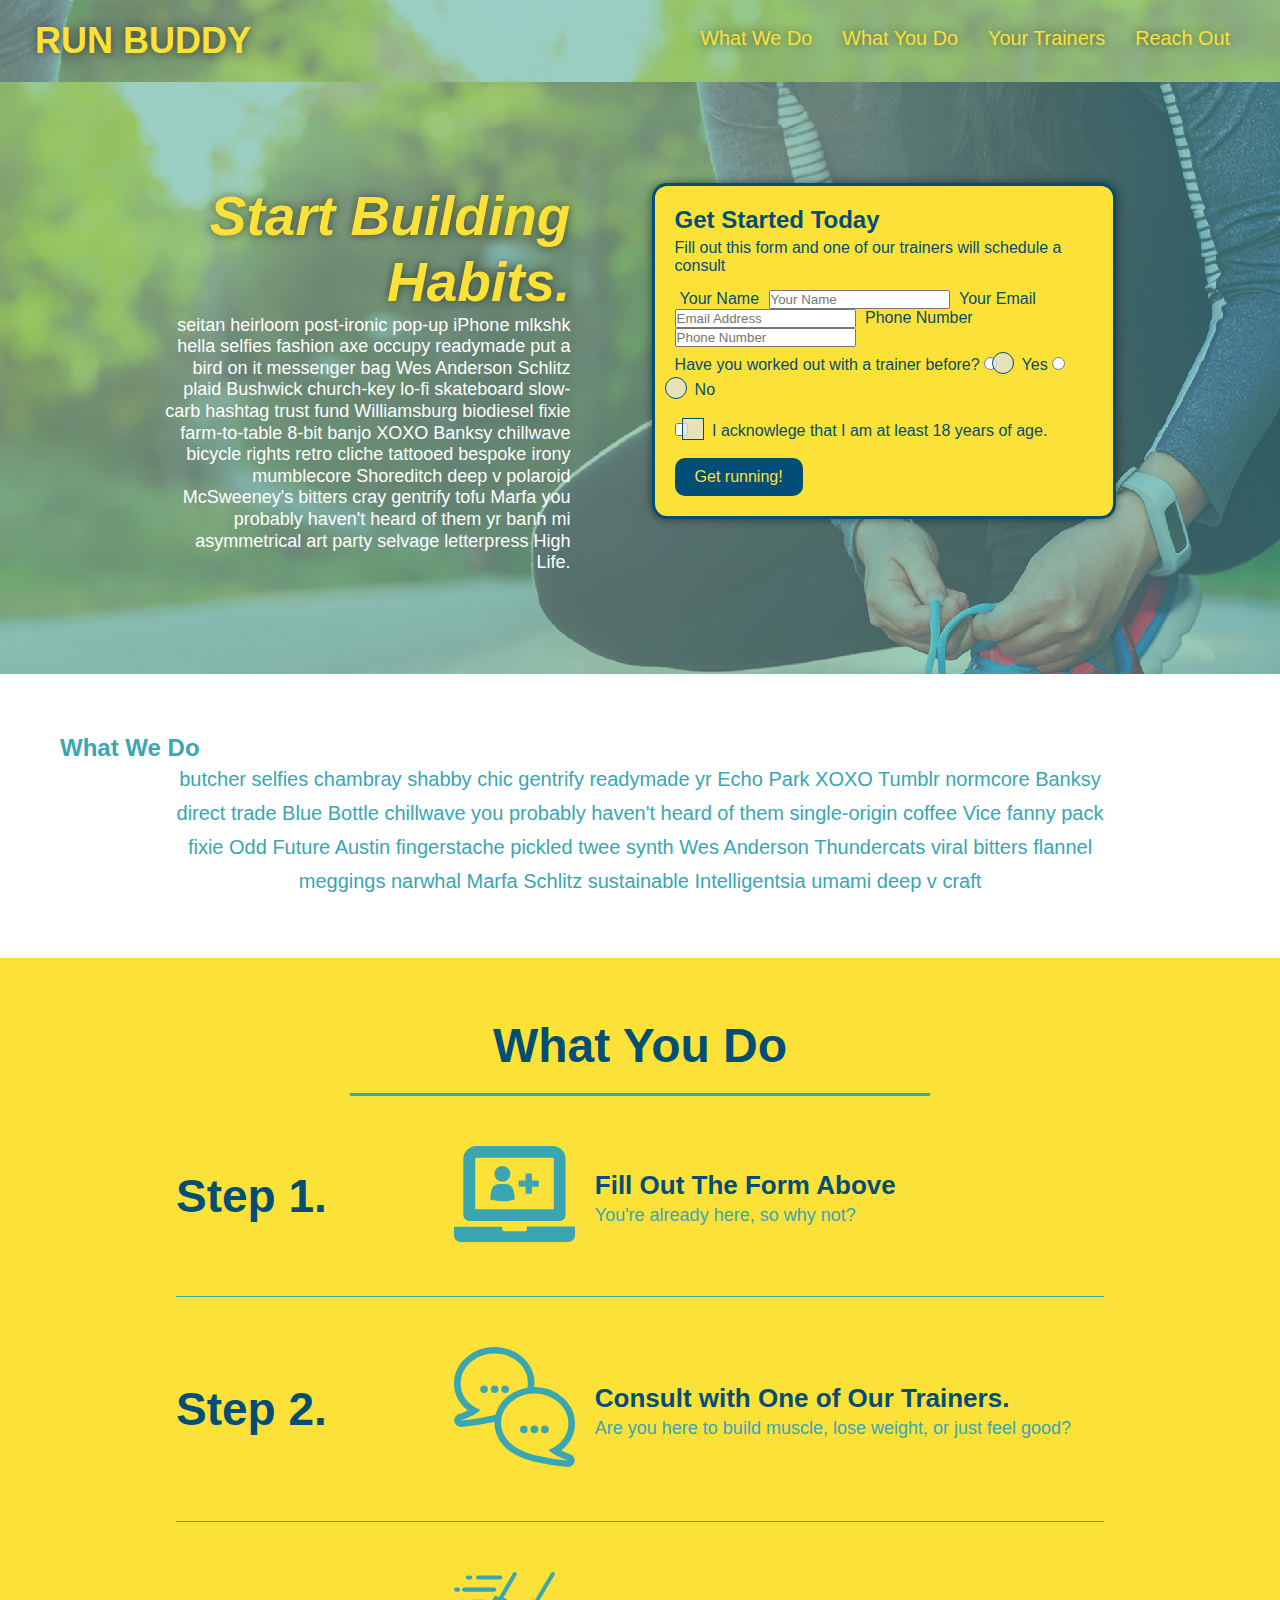
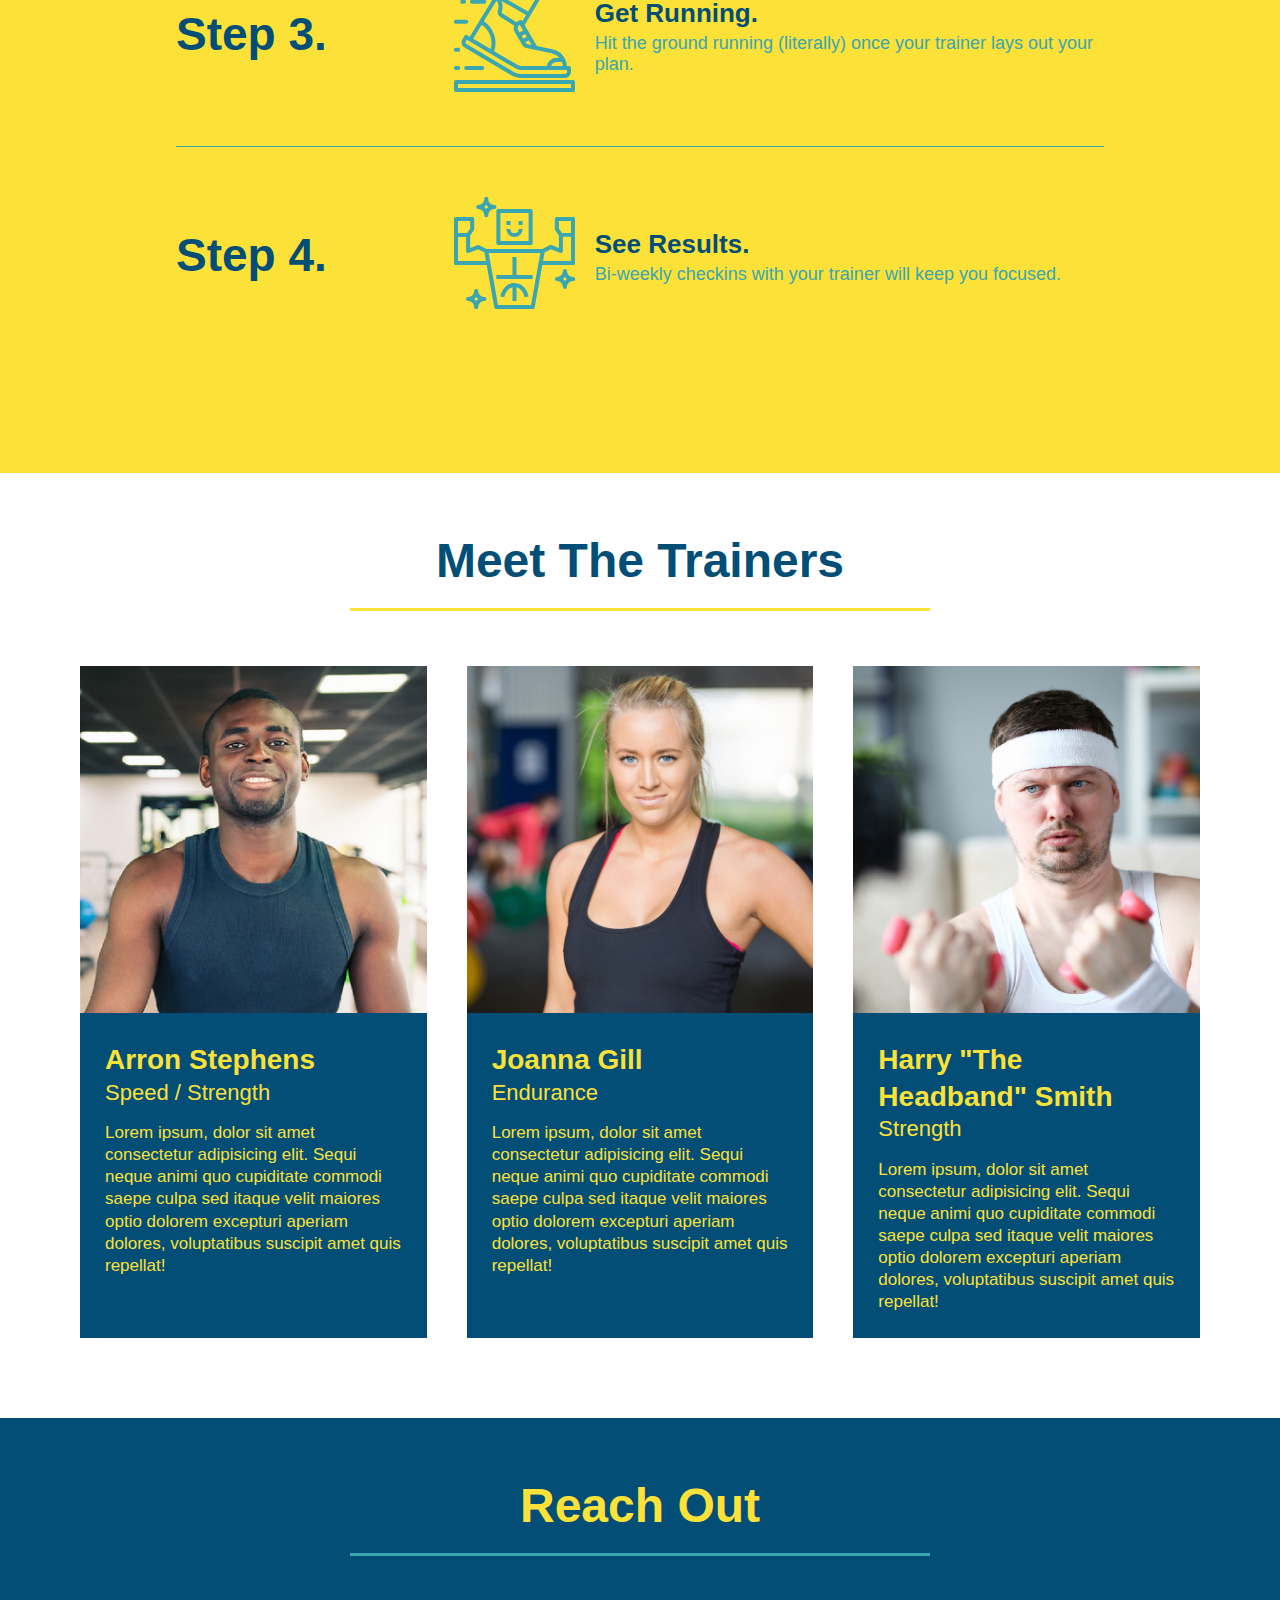
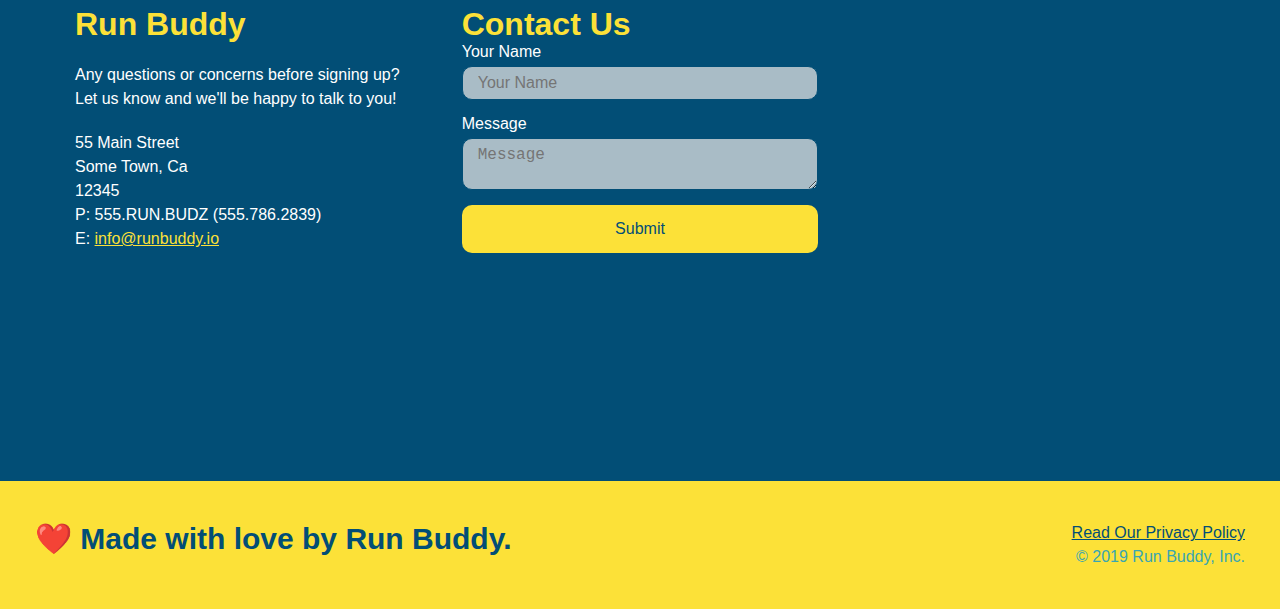
<file: index.html>
<!DOCTYPE html>
<html lang="en">
<head>
  <meta charset="UTF-8" />
  <meta name="viewport" content="width=device-witdh, initial-scale=1.0" />
  <link rel="stylesheet" href="./assets/css/style.css" />
  <title>Run Buddy</title>
</head>
<body>
  <!-- navigation -->
  <header>
    <h1>
      <a href="/">RUN BUDDY</a>
    </h1>
    <nav>
      <!-- Unordered list element -->
      <ul>
        <!-- List item element-->
        <li>
          <!-- Anchor element -->
          <a href="#what-we-do">What We Do</a>
        </li>
        <li>
          <a href="#what-you-do">What You Do</a>
        </li>
        <li>
          <a href="#your-trainers">Your Trainers</a>
        </li>
        <li>
          <a href="#reach-out">Reach Out</a>
        </li>
      </ul>
    </nav>
  </header>

  <!-- hero/jumbotron -->
  <section class="hero">
    <div class="hero-cta">
      <h2>Start Building Habits.</h2>
      <p>
        seitan heirloom post-ironic pop-up iPhone mlkshk hella selfies fashion axe
         occupy readymade put a bird on it messenger bag Wes Anderson Schlitz plaid Bushwick church-key 
         lo-fi skateboard slow-carb hashtag trust fund Williamsburg biodiesel fixie farm-to-table 8-bit banjo 
         XOXO Banksy chillwave bicycle rights retro cliche tattooed bespoke irony mumblecore Shoreditch deep v polaroid McSweeney's
         bitters cray gentrify tofu Marfa you probably haven't heard of them yr banh mi asymmetrical art party selvage letterpress High Life.
      </p>
    </div>
    
    <div class="hero-form">
      <h3>Get Started Today</h3>
      <p>Fill out this form and one of our trainers will schedule a consult</p>
      <form>
        <label for="name">Your Name</label>
        <input type="text" placeholder="Your Name" name="name" id="name" class="form-input" />
        <label for="email">Your Email</label>
        <input type="text" placeholder="Email Address" name="email" id="email" class="form-input" />
        <label for="phone">Phone Number</label>
        <input type="tel" placeholder="Phone Number" name="phone" id="phone" class="form-input" />
        <p>
          Have you worked out with a trainer before?
         <span class="radio-wrapper">
           <input type="radio" name="trainer-confirm" id="trainer-yes" />
           <label for="trainer-yes">Yes</label>
         </span>
         <span class="radio-wrapper">
           <input type="radio" name="trainer-confirm" id="trainer-no" />
           <label for="trainer-no">No</label>
         </span>
        </p>
        <p>
        <span class="checkbox-wrapper">
          <input type="checkbox" name="age-confirm" id="checkbox" />
          <label for="checkbox">I acknowlege that I am at least 18 years of age.</label>
        </span>
        </p>
        <button type="submit">
          Get running!
        </button>
      </form>
    </div>
  </section>

  <!-- "what we do" section -->
  <section id="what-we-do" class="intro">
    <div class="flex-row">
      <h2 class="selection-title primary-border">
        What We Do
      </h2>
    </div>
    <div class="flex-row">
    <p>
      butcher selfies chambray shabby chic gentrify readymade yr Echo Park XOXO Tumblr normcore Banksy direct trade Blue
      Bottle chillwave you probably haven't heard of them single-origin coffee Vice fanny pack fixie Odd Future Austin
      fingerstache pickled twee synth Wes Anderson Thundercats viral bitters flannel meggings narwhal Marfa Schlitz
      sustainable Intelligentsia umami deep v craft
    </p>
    </div>
  </section>

  <!-- "what you do" section -->
  <section id="what-you-do" class="steps">
    <div class="flex-flow">
    <h2 class="section-title secondary-border">
      What You Do
    </h2>
   </div> 

    <div class="step">
      <h3>Step 1.</h3>
      <div class="step-info">
        <div class="step-img">
           <img src="./assets/images/step-1.svg" alt="" />
        </div>
        <div class="step-text">
           <h4>Fill Out The Form Above</h4>
           <p>You're already here, so why not?</p>
         </div>
       </div>
     </div>
     <div class="step">
      <h3>Step 2.</h3>
      <div class="step-info">
        <div class="step-img">
           <img src="./assets/images/step-2.svg" alt="" />
        </div>
      <div class="step-text">
        <h4>Consult with One of Our Trainers.</h4>
        <p>Are you here to build muscle, lose weight, or just feel good?</p>         </div>
      </div>
    </div>
    <div class="step">
      <h3>Step 3.</h3>
      <div class="step-info">
         <div class="step-img">
            <img src="./assets/images/step-3.svg" alt="" />
          </div>
      <div class="step-text">
        <h4>Get Running.</h4>
        <p>Hit the ground running (literally) once your trainer lays out your plan.</p>
      </div>
    </div>
  </div>
  <div class="step">
        <h3>Step 4.</h3>
        <div class="step-info">
      <div class="step-img">
         <img src="./assets/images/step-4.svg" alt="" />
      </div>
      <div class="step-text">
        <h4>See Results.</h4>
        <p>Bi-weekly checkins with your trainer will keep you focused.</p>
      </div>
    </div>
   </div>
   </section>

  <!-- "meet the trainers" section -->
  <section id="your-trainers">
    <div class="flex-row">
    <h2 class="section-title primary-border">
      Meet The Trainers
    </h2>
  </div>
  <div class="trainers">
    <article class="trainer">
      <img src="./assets/images/trainer-1.jpg" alt="Arron Stephens in his workout clothes, ready to pump iron" />
      <div class="trainer-bio">
        <h3 class="trainer-name">Arron Stephens</h3>
        <h4 class="trainer-role">Speed / Strength</h4>
        <p>
          Lorem ipsum, dolor sit amet consectetur adipisicing elit. Sequi neque animi quo cupiditate commodi saepe culpa
          sed
          itaque velit maiores optio dolorem excepturi aperiam dolores, voluptatibus suscipit amet quis repellat!
        </p>
      </div>
    </article>

    <!-- second trainer bio -->
    <article class="trainer">
      <img src="./assets/images/trainer-2.jpg" alt="Joanna Gill cooling off after a workout" />
      <div class="trainer-bio">
        <h3 class="trainer-name">Joanna Gill</h3>
        <h4 class="trainer-role">Endurance</h4>
        <p>
          Lorem ipsum, dolor sit amet consectetur adipisicing elit. Sequi neque animi quo cupiditate commodi saepe culpa
          sed
          itaque velit maiores optio dolorem excepturi aperiam dolores, voluptatibus suscipit amet quis repellat!
        </p>
      </div>
    </article>

    <!-- third trainer bio -->
    <article class="trainer">
      <img src="./assets/images/trainer-3.jpg"
        alt="Harry Smith wearing a headband and lifting comically small pink weights" />
      <div class="trainer-bio">
        <h3 class="trainer-name">Harry "The Headband" Smith</h3>
        <h4 class="trainer-role">Strength </h4>
        <p>
          Lorem ipsum, dolor sit amet consectetur adipisicing elit. Sequi neque animi quo cupiditate commodi saepe culpa
          sed
          itaque velit maiores optio dolorem excepturi aperiam dolores, voluptatibus suscipit amet quis repellat!
        </p>
      </div>
    </article>
   </div>
  </section>

  <!-- "reach out" section -->
  <section id="reach-out" class="contact">
    <div class="flex-row">
       <h2 class="section-title secondary-border">
         Reach Out
       </h2>
    <div>

  <div class="contact-info">
     <div>
       <h3>Run Buddy</h3>
       <p>
         Any questions or concerns before signing up?
         <br />
         Let us know and we'll be happy to talk to you!
       </p>

      <address>
        55 Main Street <br />
        Some Town, Ca <br />
        12345<br />
        P: 555.RUN.BUDZ (555.786.2839)<br />
        E: <a href="mailto:info@runbuddy.io">info@runbuddy.io</a>
      </address>

    </div>

    <div class="contact-form">
      <h3>Contact Us</h3>
      <form>
        <label for="contact-name">Your Name</label>
        <input type="text" id="contact-name" placeholder="Your Name" />

        <label for="contact-message">Message</label>
        <textarea id="contact-message" placeholder="Message"></textarea>

        <button type="submit">Submit</button>
      </form>
    </div>

      <iframe 
        src="https://www.google.com/maps/embed?pb=!1m18!1m12!1m3!1d3147.1079747227936!2d-120.42364418397035!3d37.92790791110593!2m3!1f0!2f0!3f0!3m2!1i1024!2i768!4f13.1!3m3!1m2!1s0x8090c49129b6ac57%3A0xb56c7eb95a2cd8bd!2sMain%20St%2C%20California%2095327!5e0!3m2!1sen!2sus!4v1616426329495!5m2!1sen!2sus"
        frameborder="0" style="border:0;" allowfullscreen>
      </iframe>
    </div>
  </section>

  <!-- footer -->
  <footer>
    <h2>❤️ Made with love by Run Buddy.</h2>
    <div>
      <a href="./privacy-policy.html">Read Our Privacy Policy</a><br />
      &copy; 2019 Run Buddy, Inc.
    </div>
  </footer>
 </body>
</html>
</file>
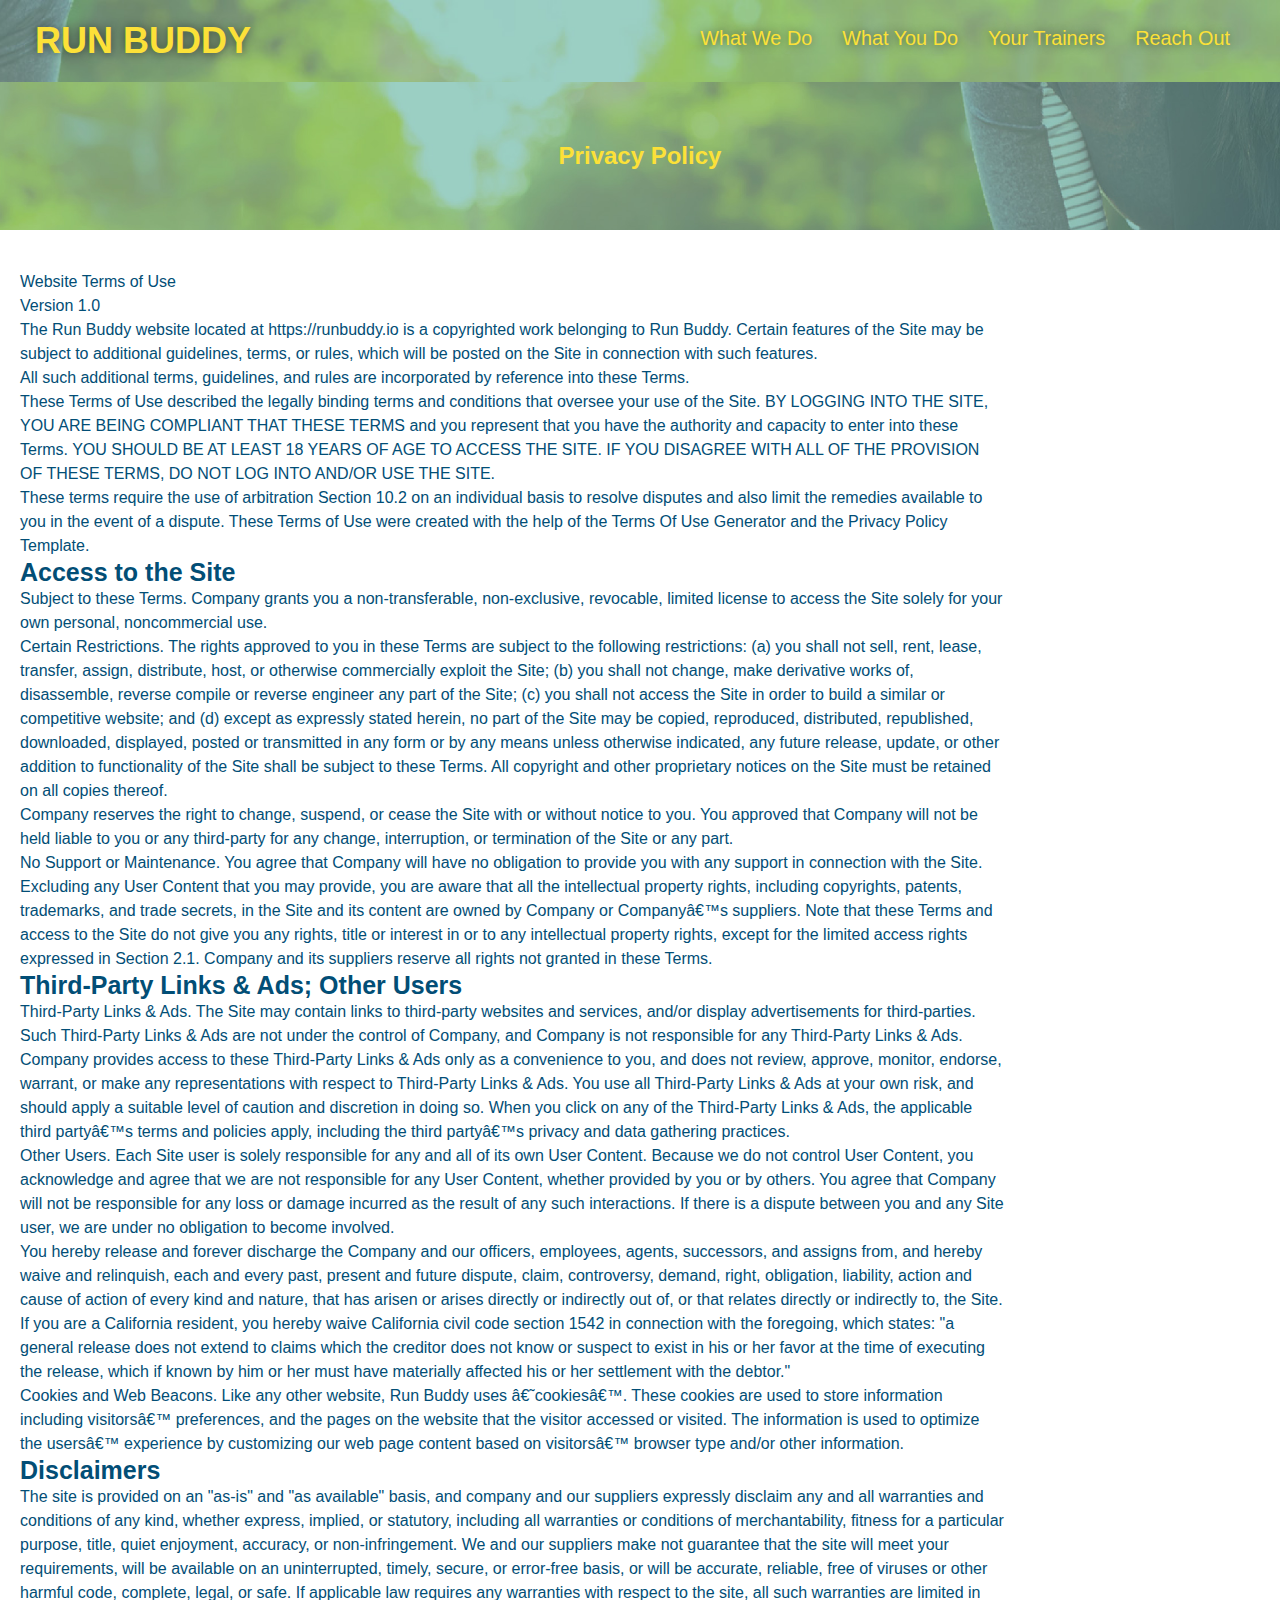
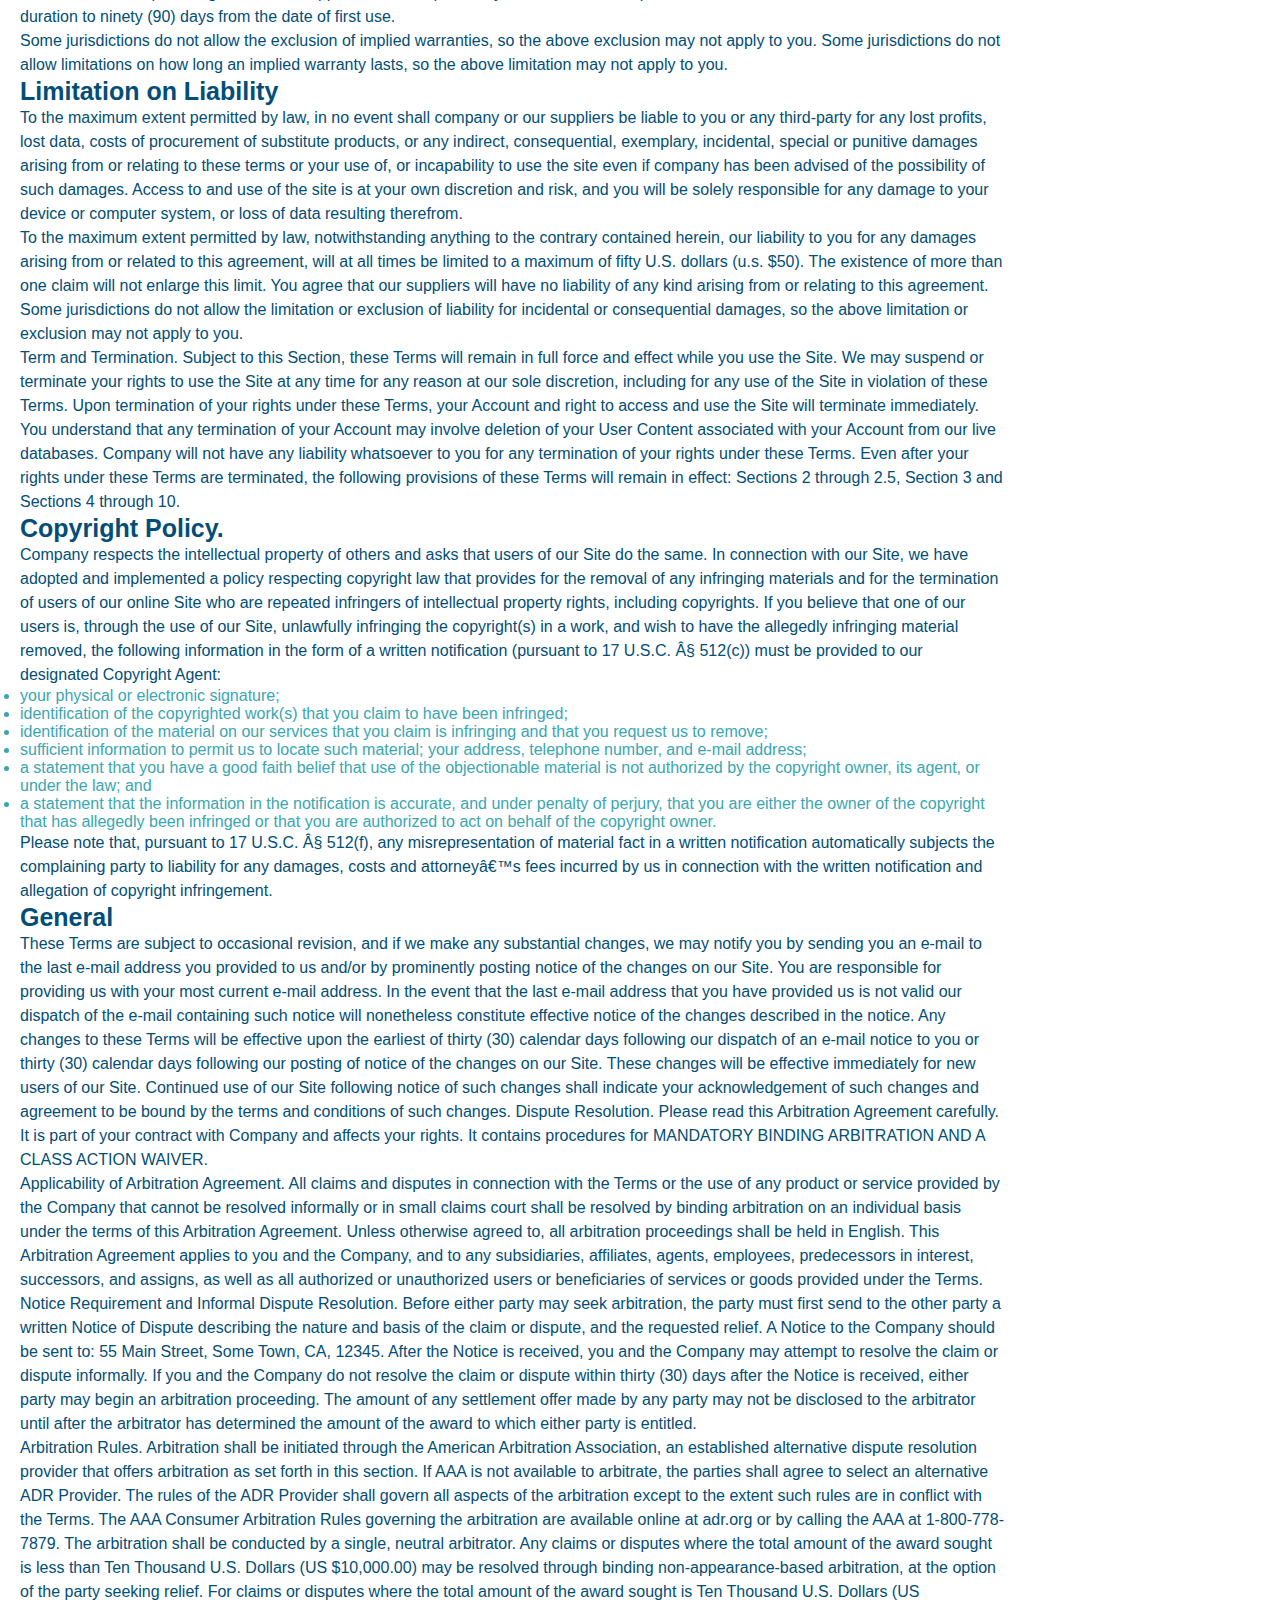
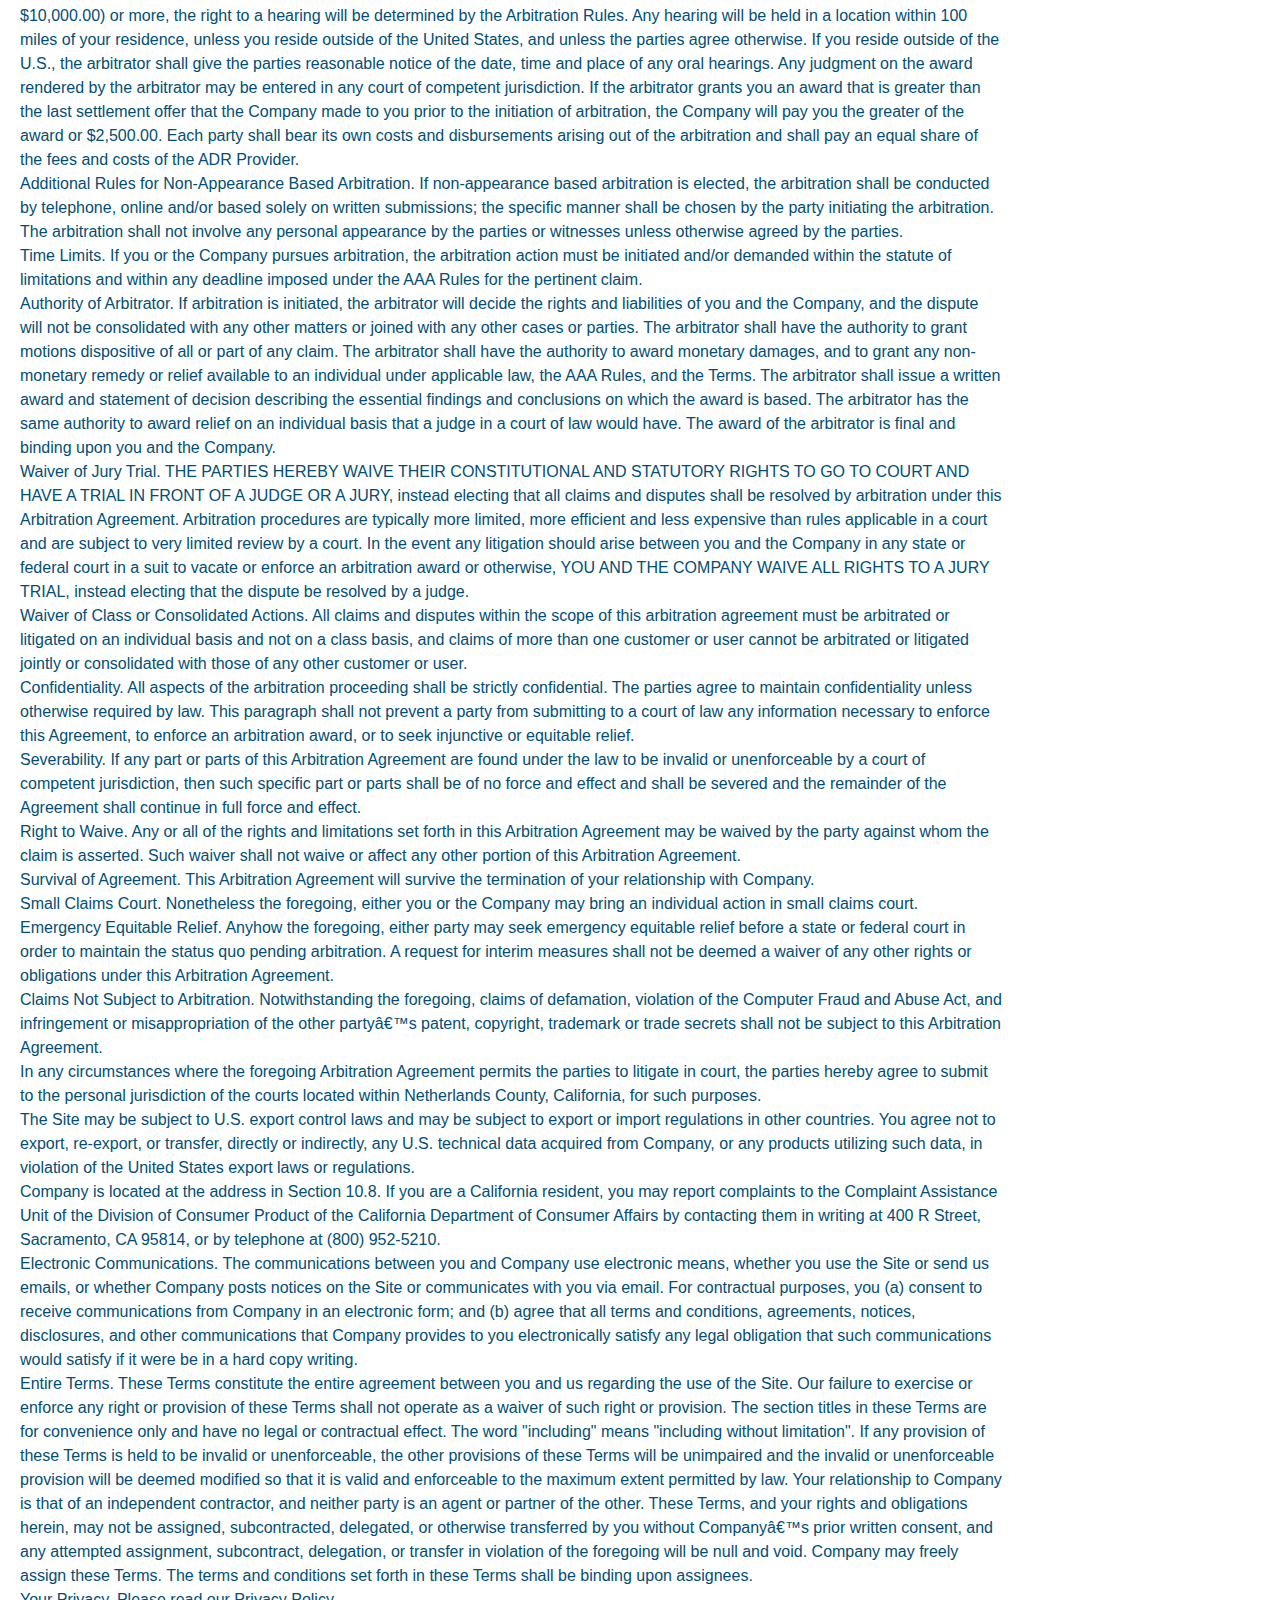
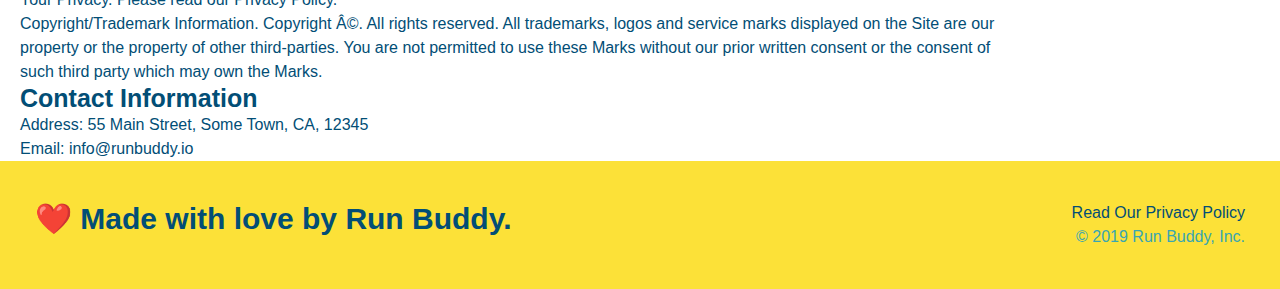
<file: privacy-policy.html>
<!DOCTYPE html>
<html lang="en">
  <head>
      <meta name="viewport" content="width=device-width, initial-scale=1.0" />
      <link rel="stylesheet" href="./assets/css/style.css" />
      <link rel="stylesheet" href="./assets/css/secondary-style.css" />
      <meta charset="UTF-8" />
    <title>Privacy Policy - Run Buddy</title>
  </head>
  <body>
    <header>
        <h1>
          <a href="/">
            RUN BUDDY
          </a>
        </h1>
        <nav>
          <!-- Unordered list element -->
          <ul>
            <!-- List item element-->
            <li>
              <!-- Anchor element -->
              <a href="index.html#What We Do">What We Do</a>
            </li>
            <li>
              <a href="#what-you-do">What You Do</a>
            </li>
            <li>
              <a href="#your-trainers">Your Trainers</a>
            </li>
            <li>
              <a href="#reach-out">Reach Out</a>
            </li>
          </ul>
        </nav>
      </header>
      <section class="hero">
          <h2 class="page-title">
              Privacy Policy
          </h2>
      </section>

      <article class="secondary-content">
        <p>
          Website Terms of Use
        </p>
    
        <p>
          Version 1.0
        </p>
    
        <p>
          The Run Buddy website located at https://runbuddy.io is a copyrighted work belonging to Run Buddy. Certain
          features of the Site may be subject to additional guidelines, terms, or rules, which will be posted on the Site
          in connection with such features.
        </p>
    
        <p>
          All such additional terms, guidelines, and rules are incorporated by reference into these Terms.
        </p>
    
        <p>
          These Terms of Use described the legally binding terms and conditions that oversee your use of the Site. BY
          LOGGING INTO THE SITE, YOU ARE BEING COMPLIANT THAT THESE TERMS and you represent that you have the authority
          and capacity to enter into these Terms. YOU SHOULD BE AT LEAST 18 YEARS OF AGE TO ACCESS THE SITE. IF YOU
          DISAGREE WITH ALL OF THE PROVISION OF THESE TERMS, DO NOT LOG INTO AND/OR USE THE SITE.
        </p>
    
        <p>
          These terms require the use of arbitration Section 10.2 on an individual basis to resolve disputes and also
          limit the remedies available to you in the event of a dispute. These Terms of Use were created with the help of
          the Terms Of Use Generator and the Privacy Policy Template.
        </p>
    
        <h3>
          Access to the Site
        </h3>
    
        <p>
          Subject to these Terms. Company grants you a non-transferable, non-exclusive, revocable, limited license to
          access the Site solely for your own personal, noncommercial use.
        </p>
    
        <p>
          Certain Restrictions. The rights approved to you in these Terms are subject to the following restrictions: (a)
          you shall not sell, rent, lease, transfer, assign, distribute, host, or otherwise commercially exploit the Site;
          (b) you shall not change, make derivative works of, disassemble, reverse compile or reverse engineer any part of
          the Site; (c) you shall not access the Site in order to build a similar or competitive website; and (d) except
          as expressly stated herein, no part of the Site may be copied, reproduced, distributed, republished, downloaded,
          displayed, posted or transmitted in any form or by any means unless otherwise indicated, any future release,
          update, or other addition to functionality of the Site shall be subject to these Terms. All copyright and other
          proprietary notices on the Site must be retained on all copies thereof.
        </p>
    
        <p>
          Company reserves the right to change, suspend, or cease the Site with or without notice to you. You approved
          that Company will not be held liable to you or any third-party for any change, interruption, or termination of
          the Site or any part.
        </p>
    
        <p>
          No Support or Maintenance. You agree that Company will have no obligation to provide you with any support in
          connection with the Site.
        </p>
    
        <p>
          Excluding any User Content that you may provide, you are aware that all the intellectual property rights,
          including copyrights, patents, trademarks, and trade secrets, in the Site and its content are owned by Company
          or Companyâ€™s suppliers. Note that these Terms and access to the Site do not give you any rights, title or
          interest in or to any intellectual property rights, except for the limited access rights expressed in Section
          2.1. Company and its suppliers reserve all rights not granted in these Terms.
        </p>
    
        <h3>
          Third-Party Links & Ads; Other Users
        </h3>
    
        <p>
          Third-Party Links & Ads. The Site may contain links to third-party websites and services, and/or display
          advertisements for third-parties. Such Third-Party Links & Ads are not under the control of Company, and Company
          is not responsible for any Third-Party Links & Ads. Company provides access to these Third-Party Links & Ads
          only as a convenience to you, and does not review, approve, monitor, endorse, warrant, or make any
          representations with respect to Third-Party Links & Ads. You use all Third-Party Links & Ads at your own risk,
          and should apply a suitable level of caution and discretion in doing so. When you click on any of the
          Third-Party Links & Ads, the applicable third partyâ€™s terms and policies apply, including the third partyâ€™s
          privacy and data gathering practices.
        </p>
    
        <p>
          Other Users. Each Site user is solely responsible for any and all of its own User Content. Because we do not
          control User Content, you acknowledge and agree that we are not responsible for any User Content, whether
          provided by you or by others. You agree that Company will not be responsible for any loss or damage incurred as
          the result of any such interactions. If there is a dispute between you and any Site user, we are under no
          obligation to become involved.
        </p>
    
        <p>
          You hereby release and forever discharge the Company and our officers, employees, agents, successors, and
          assigns from, and hereby waive and relinquish, each and every past, present and future dispute, claim,
          controversy, demand, right, obligation, liability, action and cause of action of every kind and nature, that has
          arisen or arises directly or indirectly out of, or that relates directly or indirectly to, the Site. If you are
          a California resident, you hereby waive California civil code section 1542 in connection with the foregoing,
          which states: "a general release does not extend to claims which the creditor does not know or suspect to exist
          in his or her favor at the time of executing the release, which if known by him or her must have materially
          affected his or her settlement with the debtor."
        </p>
    
        <p>
          Cookies and Web Beacons. Like any other website, Run Buddy uses â€˜cookiesâ€™. These cookies are used to store
          information including visitorsâ€™ preferences, and the pages on the website that the visitor accessed or visited.
          The information is used to optimize the usersâ€™ experience by customizing our web page content based on visitorsâ€™
          browser type and/or other information.
        </p>
    
        <h3>
          Disclaimers
        </h3>
    
        <p>
          The site is provided on an "as-is" and "as available" basis, and company and our suppliers expressly disclaim
          any and all warranties and conditions of any kind, whether express, implied, or statutory, including all
          warranties or conditions of merchantability, fitness for a particular purpose, title, quiet enjoyment, accuracy,
          or non-infringement. We and our suppliers make not guarantee that the site will meet your requirements, will be
          available on an uninterrupted, timely, secure, or error-free basis, or will be accurate, reliable, free of
          viruses or other harmful code, complete, legal, or safe. If applicable law requires any warranties with respect
          to the site, all such warranties are limited in duration to ninety (90) days from the date of first use.
        </p>
    
        <p>
          Some jurisdictions do not allow the exclusion of implied warranties, so the above exclusion may not apply to
          you. Some jurisdictions do not allow limitations on how long an implied warranty lasts, so the above limitation
          may not apply to you.
        </p>
    
        <h3>
          Limitation on Liability
        </h3>
    
        <p>
          To the maximum extent permitted by law, in no event shall company or our suppliers be liable to you or any
          third-party for any lost profits, lost data, costs of procurement of substitute products, or any indirect,
          consequential, exemplary, incidental, special or punitive damages arising from or relating to these terms or
          your use of, or incapability to use the site even if company has been advised of the possibility of such
          damages. Access to and use of the site is at your own discretion and risk, and you will be solely responsible
          for any damage to your device or computer system, or loss of data resulting therefrom.
        </p>
    
        <p>
          To the maximum extent permitted by law, notwithstanding anything to the contrary contained herein, our liability
          to you for any damages arising from or related to this agreement, will at all times be limited to a maximum of
          fifty U.S. dollars (u.s. $50). The existence of more than one claim will not enlarge this limit. You agree that
          our suppliers will have no liability of any kind arising from or relating to this agreement.
        </p>
    
        <p>
          Some jurisdictions do not allow the limitation or exclusion of liability for incidental or consequential
          damages, so the above limitation or exclusion may not apply to you.
        </p>
    
        <p>
          Term and Termination. Subject to this Section, these Terms will remain in full force and effect while you use
          the Site. We may suspend or terminate your rights to use the Site at any time for any reason at our sole
          discretion, including for any use of the Site in violation of these Terms. Upon termination of your rights under
          these Terms, your Account and right to access and use the Site will terminate immediately. You understand that
          any termination of your Account may involve deletion of your User Content associated with your Account from our
          live databases. Company will not have any liability whatsoever to you for any termination of your rights under
          these Terms. Even after your rights under these Terms are terminated, the following provisions of these Terms
          will remain in effect: Sections 2 through 2.5, Section 3 and Sections 4 through 10.
        </p>
    
        <h3>
          Copyright Policy.
        </h3>
    
        <p>
          Company respects the intellectual property of others and asks that users of our Site do the same. In connection
          with our Site, we have adopted and implemented a policy respecting copyright law that provides for the removal
          of any infringing materials and for the termination of users of our online Site who are repeated infringers of
          intellectual property rights, including copyrights. If you believe that one of our users is, through the use of
          our Site, unlawfully infringing the copyright(s) in a work, and wish to have the allegedly infringing material
          removed, the following information in the form of a written notification (pursuant to 17 U.S.C. Â§ 512(c)) must
          be provided to our designated Copyright Agent:
        </p>
    
        <ul>
          <li>
            your physical or electronic signature;
          </li>
          <li>
            identification of the copyrighted work(s) that you claim to have been infringed;
          </li>
          <li>
            identification of the material on our services that you claim is infringing and that you request us to remove;
          </li>
          <li>
            sufficient information to permit us to locate such material; your address, telephone number, and e-mail
            address;
          </li>
          <li>
            a statement that you have a good faith belief that use of the objectionable material is not authorized by the
            copyright owner, its agent, or under the law; and
          </li>
          <li>
            a statement that the information in the notification is accurate, and under penalty of perjury, that you are
            either the owner of the copyright that has allegedly been infringed or that you are authorized to act on
            behalf of the copyright owner.
          </li>
        </ul>
    
        <p>
          Please note that, pursuant to 17 U.S.C. Â§ 512(f), any misrepresentation of material fact in a written
          notification automatically subjects the complaining party to liability for any damages, costs and attorneyâ€™s
          fees incurred by us in connection with the written notification and allegation of copyright infringement.
        </p>
    
        <h3>
          General
        </h3>
    
        <p>
          These Terms are subject to occasional revision, and if we make any substantial changes, we may notify you by
          sending you an e-mail to the last e-mail address you provided to us and/or by prominently posting notice of the
          changes on our Site. You are responsible for providing us with your most current e-mail address. In the event
          that the last e-mail address that you have provided us is not valid our dispatch of the e-mail containing such
          notice will nonetheless constitute effective notice of the changes described in the notice. Any changes to these
          Terms will be effective upon the earliest of thirty (30) calendar days following our dispatch of an e-mail
          notice to you or thirty (30) calendar days following our posting of notice of the changes on our Site. These
          changes will be effective immediately for new users of our Site. Continued use of our Site following notice of
          such changes shall indicate your acknowledgement of such changes and agreement to be bound by the terms and
          conditions of such changes. Dispute Resolution. Please read this Arbitration Agreement carefully. It is part of
          your contract with Company and affects your rights. It contains procedures for MANDATORY BINDING ARBITRATION AND
          A CLASS ACTION WAIVER.
        </p>
    
        <p>
          Applicability of Arbitration Agreement. All claims and disputes in connection with the Terms or the use of any
          product or service provided by the Company that cannot be resolved informally or in small claims court shall be
          resolved by binding arbitration on an individual basis under the terms of this Arbitration Agreement. Unless
          otherwise agreed to, all arbitration proceedings shall be held in English. This Arbitration Agreement applies to
          you and the Company, and to any subsidiaries, affiliates, agents, employees, predecessors in interest,
          successors, and assigns, as well as all authorized or unauthorized users or beneficiaries of services or goods
          provided under the Terms.
        </p>
    
        <p>
          Notice Requirement and Informal Dispute Resolution. Before either party may seek arbitration, the party must
          first send to the other party a written Notice of Dispute describing the nature and basis of the claim or
          dispute, and the requested relief. A Notice to the Company should be sent to: 55 Main Street, Some Town, CA,
          12345. After the Notice is received, you and the Company may attempt to resolve the claim or dispute informally.
          If you and the Company do not resolve the claim or dispute within thirty (30) days after the Notice is received,
          either party may begin an arbitration proceeding. The amount of any settlement offer made by any party may not
          be disclosed to the arbitrator until after the arbitrator has determined the amount of the award to which either
          party is entitled.
        </p>
    
        <p>
          Arbitration Rules. Arbitration shall be initiated through the American Arbitration Association, an established
          alternative dispute resolution provider that offers arbitration as set forth in this section. If AAA is not
          available to arbitrate, the parties shall agree to select an alternative ADR Provider. The rules of the ADR
          Provider shall govern all aspects of the arbitration except to the extent such rules are in conflict with the
          Terms. The AAA Consumer Arbitration Rules governing the arbitration are available online at adr.org or by
          calling the AAA at 1-800-778-7879. The arbitration shall be conducted by a single, neutral arbitrator. Any
          claims or disputes where the total amount of the award sought is less than Ten Thousand U.S. Dollars (US
          $10,000.00) may be resolved through binding non-appearance-based arbitration, at the option of the party seeking
          relief. For claims or disputes where the total amount of the award sought is Ten Thousand U.S. Dollars (US
          $10,000.00) or more, the right to a hearing will be determined by the Arbitration Rules. Any hearing will be
          held in a location within 100 miles of your residence, unless you reside outside of the United States, and
          unless the parties agree otherwise. If you reside outside of the U.S., the arbitrator shall give the parties
          reasonable notice of the date, time and place of any oral hearings. Any judgment on the award rendered by the
          arbitrator may be entered in any court of competent jurisdiction. If the arbitrator grants you an award that is
          greater than the last settlement offer that the Company made to you prior to the initiation of arbitration, the
          Company will pay you the greater of the award or $2,500.00. Each party shall bear its own costs and
          disbursements arising out of the arbitration and shall pay an equal share of the fees and costs of the ADR
          Provider.
        </p>
    
        <p>
          Additional Rules for Non-Appearance Based Arbitration. If non-appearance based arbitration is elected, the
          arbitration shall be conducted by telephone, online and/or based solely on written submissions; the specific
          manner shall be chosen by the party initiating the arbitration. The arbitration shall not involve any personal
          appearance by the parties or witnesses unless otherwise agreed by the parties.
        </p>
    
        <p>
          Time Limits. If you or the Company pursues arbitration, the arbitration action must be initiated and/or demanded
          within the statute of limitations and within any deadline imposed under the AAA Rules for the pertinent claim.
        </p>
    
        <p>
          Authority of Arbitrator. If arbitration is initiated, the arbitrator will decide the rights and liabilities of
          you and the Company, and the dispute will not be consolidated with any other matters or joined with any other
          cases or parties. The arbitrator shall have the authority to grant motions dispositive of all or part of any
          claim. The arbitrator shall have the authority to award monetary damages, and to grant any non-monetary remedy
          or relief available to an individual under applicable law, the AAA Rules, and the Terms. The arbitrator shall
          issue a written award and statement of decision describing the essential findings and conclusions on which the
          award is based. The arbitrator has the same authority to award relief on an individual basis that a judge in a
          court of law would have. The award of the arbitrator is final and binding upon you and the Company.
        </p>
    
        <p>
          Waiver of Jury Trial. THE PARTIES HEREBY WAIVE THEIR CONSTITUTIONAL AND STATUTORY RIGHTS TO GO TO COURT AND HAVE
          A TRIAL IN FRONT OF A JUDGE OR A JURY, instead electing that all claims and disputes shall be resolved by
          arbitration under this Arbitration Agreement. Arbitration procedures are typically more limited, more efficient
          and less expensive than rules applicable in a court and are subject to very limited review by a court. In the
          event any litigation should arise between you and the Company in any state or federal court in a suit to vacate
          or enforce an arbitration award or otherwise, YOU AND THE COMPANY WAIVE ALL RIGHTS TO A JURY TRIAL, instead
          electing that the dispute be resolved by a judge.
        </p>
    
        <p>
          Waiver of Class or Consolidated Actions. All claims and disputes within the scope of this arbitration agreement
          must be arbitrated or litigated on an individual basis and not on a class basis, and claims of more than one
          customer or user cannot be arbitrated or litigated jointly or consolidated with those of any other customer or
          user.
        </p>
    
        <p>
          Confidentiality. All aspects of the arbitration proceeding shall be strictly confidential. The parties agree to
          maintain confidentiality unless otherwise required by law. This paragraph shall not prevent a party from
          submitting to a court of law any information necessary to enforce this Agreement, to enforce an arbitration
          award, or to seek injunctive or equitable relief.
        </p>
    
        <p>
          Severability. If any part or parts of this Arbitration Agreement are found under the law to be invalid or
          unenforceable by a court of competent jurisdiction, then such specific part or parts shall be of no force and
          effect and shall be severed and the remainder of the Agreement shall continue in full force and effect.
        </p>
    
        <p>
          Right to Waive. Any or all of the rights and limitations set forth in this Arbitration Agreement may be waived
          by the party against whom the claim is asserted. Such waiver shall not waive or affect any other portion of this
          Arbitration Agreement.
        </p>
    
        <p>
          Survival of Agreement. This Arbitration Agreement will survive the termination of your relationship with
          Company.
        </p>
    
        <p>
          Small Claims Court. Nonetheless the foregoing, either you or the Company may bring an individual action in small
          claims court.
        </p>
    
        <p>
          Emergency Equitable Relief. Anyhow the foregoing, either party may seek emergency equitable relief before a
          state or federal court in order to maintain the status quo pending arbitration. A request for interim measures
          shall not be deemed a waiver of any other rights or obligations under this Arbitration Agreement.
        </p>
    
        <p>
          Claims Not Subject to Arbitration. Notwithstanding the foregoing, claims of defamation, violation of the
          Computer Fraud and Abuse Act, and infringement or misappropriation of the other partyâ€™s patent, copyright,
          trademark or trade secrets shall not be subject to this Arbitration Agreement.
        </p>
    
        <p>
          In any circumstances where the foregoing Arbitration Agreement permits the parties to litigate in court, the
          parties hereby agree to submit to the personal jurisdiction of the courts located within Netherlands County,
          California, for such purposes.
        </p>
    
        <p>
          The Site may be subject to U.S. export control laws and may be subject to export or import regulations in other
          countries. You agree not to export, re-export, or transfer, directly or indirectly, any U.S. technical data
          acquired from Company, or any products utilizing such data, in violation of the United States export laws or
          regulations.
        </p>
    
        <p>
          Company is located at the address in Section 10.8. If you are a California resident, you may report complaints
          to the Complaint Assistance Unit of the Division of Consumer Product of the California Department of Consumer
          Affairs by contacting them in writing at 400 R Street, Sacramento, CA 95814, or by telephone at (800) 952-5210.
        </p>
    
        <p>
          Electronic Communications. The communications between you and Company use electronic means, whether you use the
          Site or send us emails, or whether Company posts notices on the Site or communicates with you via email. For
          contractual purposes, you (a) consent to receive communications from Company in an electronic form; and (b)
          agree that all terms and conditions, agreements, notices, disclosures, and other communications that Company
          provides to you electronically satisfy any legal obligation that such communications would satisfy if it were be
          in a hard copy writing.
        </p>
    
        <p>
          Entire Terms. These Terms constitute the entire agreement between you and us regarding the use of the Site. Our
          failure to exercise or enforce any right or provision of these Terms shall not operate as a waiver of such right
          or provision. The section titles in these Terms are for convenience only and have no legal or contractual
          effect. The word "including" means "including without limitation". If any provision of these Terms is held to be
          invalid or unenforceable, the other provisions of these Terms will be unimpaired and the invalid or
          unenforceable provision will be deemed modified so that it is valid and enforceable to the maximum extent
          permitted by law. Your relationship to Company is that of an independent contractor, and neither party is an
          agent or partner of the other. These Terms, and your rights and obligations herein, may not be assigned,
          subcontracted, delegated, or otherwise transferred by you without Companyâ€™s prior written consent, and any
          attempted assignment, subcontract, delegation, or transfer in violation of the foregoing will be null and void.
          Company may freely assign these Terms. The terms and conditions set forth in these Terms shall be binding upon
          assignees.
        </p>
    
        <p>
          Your Privacy. Please read our Privacy Policy.
        </p>
    
        <p>
          Copyright/Trademark Information. Copyright Â©. All rights reserved. All trademarks, logos and service marks
          displayed on the Site are our property or the property of other third-parties. You are not permitted to use
          these Marks without our prior written consent or the consent of such third party which may own the Marks.
        </p>
    
        <h3>
          Contact Information
        </h3>
    
        <p>
          Address: 55 Main Street, Some Town, CA, 12345
        </p>
    
        <p>
          Email: info@runbuddy.io
        </p>
      </article>
       <!-- footer -->
  <footer>
    <h2>❤️ Made with love by Run Buddy.</h2>
    <div>
      <a> Read Our Privacy Policy</a><br />
      &copy; 2019 Run Buddy, Inc.
    </div>
  </footer>
  </body>
</html>
</file>
<file: assets/css/style.css>
* {
    box-sizing: border-box;
    margin: 0;
    padding: 0;
}

:root {
    --primary-color: #fce138;
    --secondary-color: #024e76;
    --tertiary-color: #39a6b2;
}

body {
    /* more on this crazy alphanumerical value in a minute! */
    color: var(--tertiary-color);
    font-family: Helvetica, Arial, sans-serif;
}
/* I'm a CSS commet! */

/* apply styles to <header> */
header {
    padding: 20px 35px;
    background-color: var( --tertiary-color);
    display:flex;
    justify-content: space-between;
    flex-wrap: wrap;
    position: -webkit-sticky;
    position: sticky;
    top: 0;
    background-image: url("../images/hero-bg.jpg");
    background-size: cover;
    background-position: center;
    background-attachment: fixed;
    background-position: 80%;
    z-index: 9999;
}

header h1 {
    font-weight: bold;
    margin: 0;
    font-size: 36px;
    color: var( --primary-color);
    /* add alongside your existing declarations */
    text-shadow: 0 0 10px rgba(0, 0, 0, 0.5);
    
}

header a {
    text-decoration: none;
    color:var( --primary-color);
}
header nav {
    margin: 7px 0;
}

header nav ul {
    display: flex;
    flex-wrap: wrap;
    justify-content: space-between;
    align-items: center;
    list-style: none;
}
header nav ul li a {
    padding: 10px 15px;
    font-weight: lighter;
    font-size: 1.55vw;
    /* and here */
    text-shadow: 0 0 10px rgba(0, 0, 0, 0.5);
}

header nav ul li a:hover {
    background: var( --primary-color);
    color: var( --secondary-color);
    border-radius: 15px;
    text-shadow: none;
}

/* HEADER / NAVBAR STYLES END */


/* FOOTER STYLES START */
footer {
    background: var( --primary-color);
    padding: 40px 35px;
    display: flex;
    justify-content: space-between;
    flex-wrap: wrap;
    width: 100%;
}

footer h2 {
    color: var( --secondary-color);
    font-size: 30px;
    margin: 0;
}

footer div {
    line-height: 1.5;
    text-align: right;
}

footer a {
    color: var( --secondary-color);
}
/* END FOOTER STYLES */

/* END FOOTER STYLES */
section {
    padding: 60px;
}

/* Hero Style Start */
.hero {
    background-image: url("../images/hero-bg.jpg2.jpg");
    background-size: cover;
    display: flex;
    justify-content: center;
    flex-wrap: wrap;
    align-items: flex-start;
    background-attachment: fixed;
    background-position: 80%;
}

.hero-cta {
    width: 35%;
    text-align: right;
    margin: 3.5%;
    color: #fff;
    font-size: 18px;
    line-height: 1.2;
}

.hero-cta h2 {
    font-style: italic;
    font-size: 55px;
    color: var( --primary-color);
    /* and here */
    text-shadow: 0 0 10px rgba(0, 0, 0, 0.5);
}

.hero-form {
    border: 3px solid var( --secondary-color);
    background-color: var( --primary-color);
    padding: 20px;
    color: var( --secondary-color);
    width: 40%;
    margin: 3.5%;
    box-shadow: 0 0 10px rgba(0, 0, 0, 0.5);
    border-radius: 15px;
}

.hero-form button:hover {
    background-color:var( --tertiary-color);
}

.hero-form h3 {
    font-size: 24px;
    margin: 0;
}

.hero-form p {
    margin: 5px 0 15px 0;
}

.form-imput {
    border: 1px solid var( --secondary-color);
    display: block;
    padding: 7px 25px;
    font-size: 16px;
    color: var( --secondary-color);
    width: 100%;
    margin-bottom: 15px;
    border-radius: 10px;
    background-color: rgba(225,225,225, 0.75);
}

.form-imput:focus {
    background-color: rgba(225,225,225, 1);
    outline: none;
}
.hero-form label {
    margin: 0px 5px;
}

.hero-form button {
    color: var( --primary-color);
    background-color: var( --secondary-color);
    border: none;
    padding: 10px 20px;
    font-size: 16px;
    border-radius: 10px;
}

.checkbox-wrapper label, .radio-wrapper label {
    position: relative;
    left: 10px;
    margin: 10px;
    line-height: 1.6;
}

.checkbox-wrapper label::before, .radio-wrapper label::before {
    content: "";
    height: 20px;
    width: 20px;
    background: rgba(225,225,225, 0.75);
    border: 1px solid var( --secondary-color);
    position: absolute;
    top: -4px;
    left: -30px;
}

.radio-wrapper label::before {
    border-radius: 50%;
}

.radio-wrapper label::after {
    content: "";
    width: 20px;
    height: 20px;
    border-radius: 50%;
    background: var( --secondary-color);
    position: absolute;
    left: -29px;
    top: -3px;
    background-image: radial-gradient(circle, var( --tertiary-color), #024e76);
}

.checkbox-wrapper label::after {
    content: "";
    height: 6px;
    width: 14px;
    border-left: 2px solid var( --secondary-color);
    border-bottom: 2px solid var( --secondary-color);
    position: absolute;
    left: -26px;
    top: 1px;
    transform: rotate(-58deg);
}

.checkbox-wrapper input + label::after,
.radio-wrapper input + label::after {
    content: none;
}

.checkbox-wrapper input:checked + label::after,
.radio-wrapper input::checked + label::after {
    content: "";
}
/* HERO STYLES END */


/* SECTION TITLE STYLES START */
.section-title {
    font-size: 48px;
    border-bottom: 3px solid;
    color: var( --secondary-color);
    padding-bottom: 20px;
    text-align: center;
    margin: 0 auto 35px auto;
    width: 50%;
}

.primary-border {
    border-color: var( --primary-color);
}

.secondary-border {
    border-color: var( --tertiary-color);
}
/* SECTION TITLE STYLES END */

.intro p {
    line-height: 1.7;
    color: var( --tertiary-color);
    width: 80%;
    font-size: 20px;
    /* add this alongside your other seclarations */
    margin: 0 auto;
    text-align: center;
}

.steps {
    background: var( --primary-color);
}

.step {
    margin: 50px auto;
    padding-bottom: 50px;
    width: 80%;
    display: flex;
    flex-wrap: wrap;
    align-items: center;
    justify-content: space-between;
}

.step:not(:last-child) {
    border-bottom: 1px solid var( --tertiary-color);
}

.step h3 {
    color: var( --secondary-color);
    font-size: 46px;
    flex: 1 30%;
}

.step-info {
    flex: 2 70%;
    display: flex;
    flex-wrap: wrap;
    align-items: center;
}

.step-img {
    flex: 1 12%;
    margin-right: 20px;
}

.step-img img {
    max-width: 100%;
}

.step-text {
    flex: 12;
}

.step-text p {
    color: var( --tertiary-color);
    font-size: 18px;
}

.step-text h4 {
    font-size: 26px;
    line-height: 1.5;
    color: var( --secondary-color);
}
/* WHAT YOU DO STYLES END */

/* MEET THE TRAINERS START */
.trainers {
    width: 100%;
    margin: 0 auto;
    display: flex;
    flex-wrap: wrap;
    justify-content: space-around;
}

.trainer {
    margin: 20px;
    background: var( --secondary-color);
    color: var( --primary-color);
    flex: 1;
}

.trainer img {
    width: 100%;
}

.trainer-bio {
    padding: 25px;
    line-height: 1.3;
}

.trainer-bio h3 {
    font-size: 28px;
}

.trainer-bio h4 {
    font-weight: lighter;
    font-size: 22px;
    margin-bottom: 15px;
}

.trainer-bio p {
    font-size: 17px;
}
/* TRAINER STYLES END */

/* start of reach out section */
.contact {
    background: var( --secondary-color);
}

.contact h2 {
    color: var( --primary-color);
}

.contact-info {
    display: flex;
    justify-content: space-between;
    flex-wrap: wrap;
}

.contact-info > * {
    flex: 1;
    margin: 15px;
}

.contact-info iframe {
    height: 400px;
}

.contact-info div {
    color: white;
}

.contact-info h3 {
    color: var( --primary-color);
    font-size: 32px;
}

.contact-info p, .contact-info address {
    margin: 20px 0;
    line-height: 1.5;
    font-size: 16px;
    font-style: normal;
}

.contact-form input, .contact-form textarea {
    border: 1px solid var( --secondary-color);
    display: block;
    padding: 7px 15px;
    font-size: 16px;
    color: var( --secondary-color);
    width: 100%;
    margin-bottom: 15px;
    margin-top: 5px;
    border-radius: 10px;
    background-color: rgba(225,225,225,0.75)
}

.contact-form input:focus, .contact-form textarea:focus {
    background-color: rgba(225,225,225, 1)
}
.contact-form button {
    width: 100%;
    border: none;
    background: var( --primary-color);
    color: var( --secondary-color);
    text-align: center;
    padding: 15px 0;
    font-size: 16px;
    border-radius: 10px;
}

.contact-form button:hover {
    color: var( --primary-color);
    background: var( --tertiary-color);
}
.contact-info a {
    color: var( --primary-color);
}

/* REACH OUT STYLES END */

/* UTILITIES */
.text-left {
    text-align: left;
}

.text-right {
    text-align: right;
}

.flow-row {
    display: flex;
}

/* MEDIA QUERY FOR SMALLER DESKTOP SCREENS AND SMALLER */
@media screen and (max-width: 980px) {
    header {
        padding-bottom: 0;
        justify-content: center;
        position: relative;
    }

    header h1 {
        width: 100%;
        text-align: center;
    }

    header nav ul {
        margin-top: 20px;
        width: 100%;
        justify-content: center;
    }

    header nav ul li a {
        font-size: 20px;
    }

    footer h2, footer div {
        text-align: center;
        width: 100%;
    }

    .hero-cta .hero-form {
        width: 100%;
    }

    .hero-cta {
        text-align: center;
    }

    .section-title {
        width: 80%;
    }

    .trainer {
        flex: 0 70%;
    }

    .contact-info iframe {
        flex: 1 100%
    }
}

@media screen and (max-width: 768px) {
    section {
        padding: 30px 15px;
    }

    .step h3 {
        flex: 1 100%;
        text-align: center;
    }

    .step-info {
        flex: 2 100%;
        text-align: center;
        justify-content: center;
    }

    .step-img {
        flex: 0 32%;
        margin-right: 0;
        margin-top: 15px;
        margin-bottom: 15px;
    }

    .step-text {
        flex: 100%;
    }
}

@media screen and (max-width: 575px) {
    .hero-form button {
        width: 100%;
    }

    .section-title {
        width: 95%;
    }

    .intro p {
        width: 100%;
    }

    .trainer {
        flex: 0 100%;
    }

    .contact-info {
        text-align: center;
    }

    .contact-info > * {
        flex: 0 100%;
    }

    .contact-form {
        order: 3;
    }
}
</file>
<file: assets/css/secondary-style.css>
.hero {
    background-position: bottom;
    height: fit-content;
    text-align: center;
    margin-bottom: 40px;
}

.page-title {
    color: #fce138;
}

.page-title h2 {
    display: inline-block;
    border-bottom: 8px solid #fce138;
    padding: 0 20px 15px 20px;
    font-weight: normal;
    font-size: 42px;
    font-style: italic;
}

.secondary-content {
    width: 80%;
    margin: center;
    color: #024e76;
}

.secondary-content h3 {
    font-size: 25px;
    margin: 0 20px;
}

.secondary-content p {
    font-size: 16px;
    line-height: 1.5;
    margin: 0 20px;
}

.secondary-content ul, .secondary-content li {
    color: #39a6b2;
    margin: 0 10px;
}
</file>
